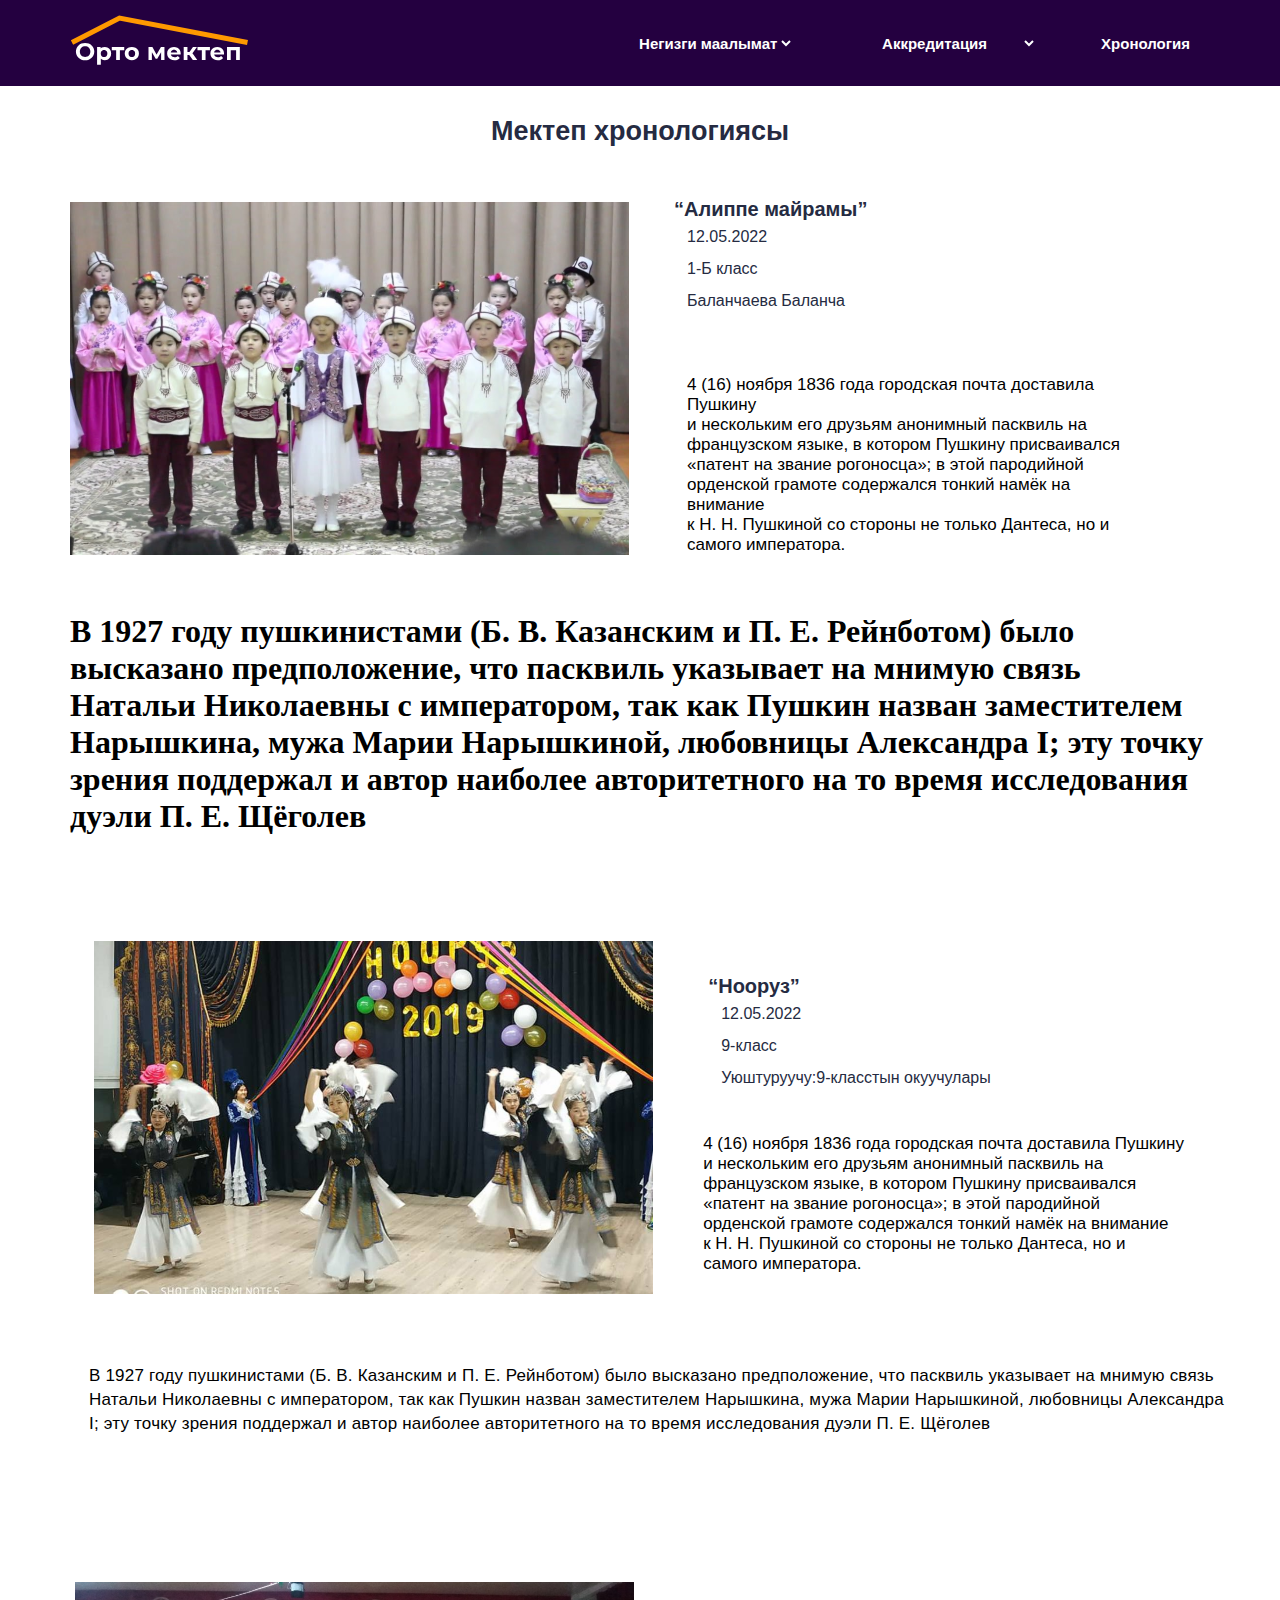
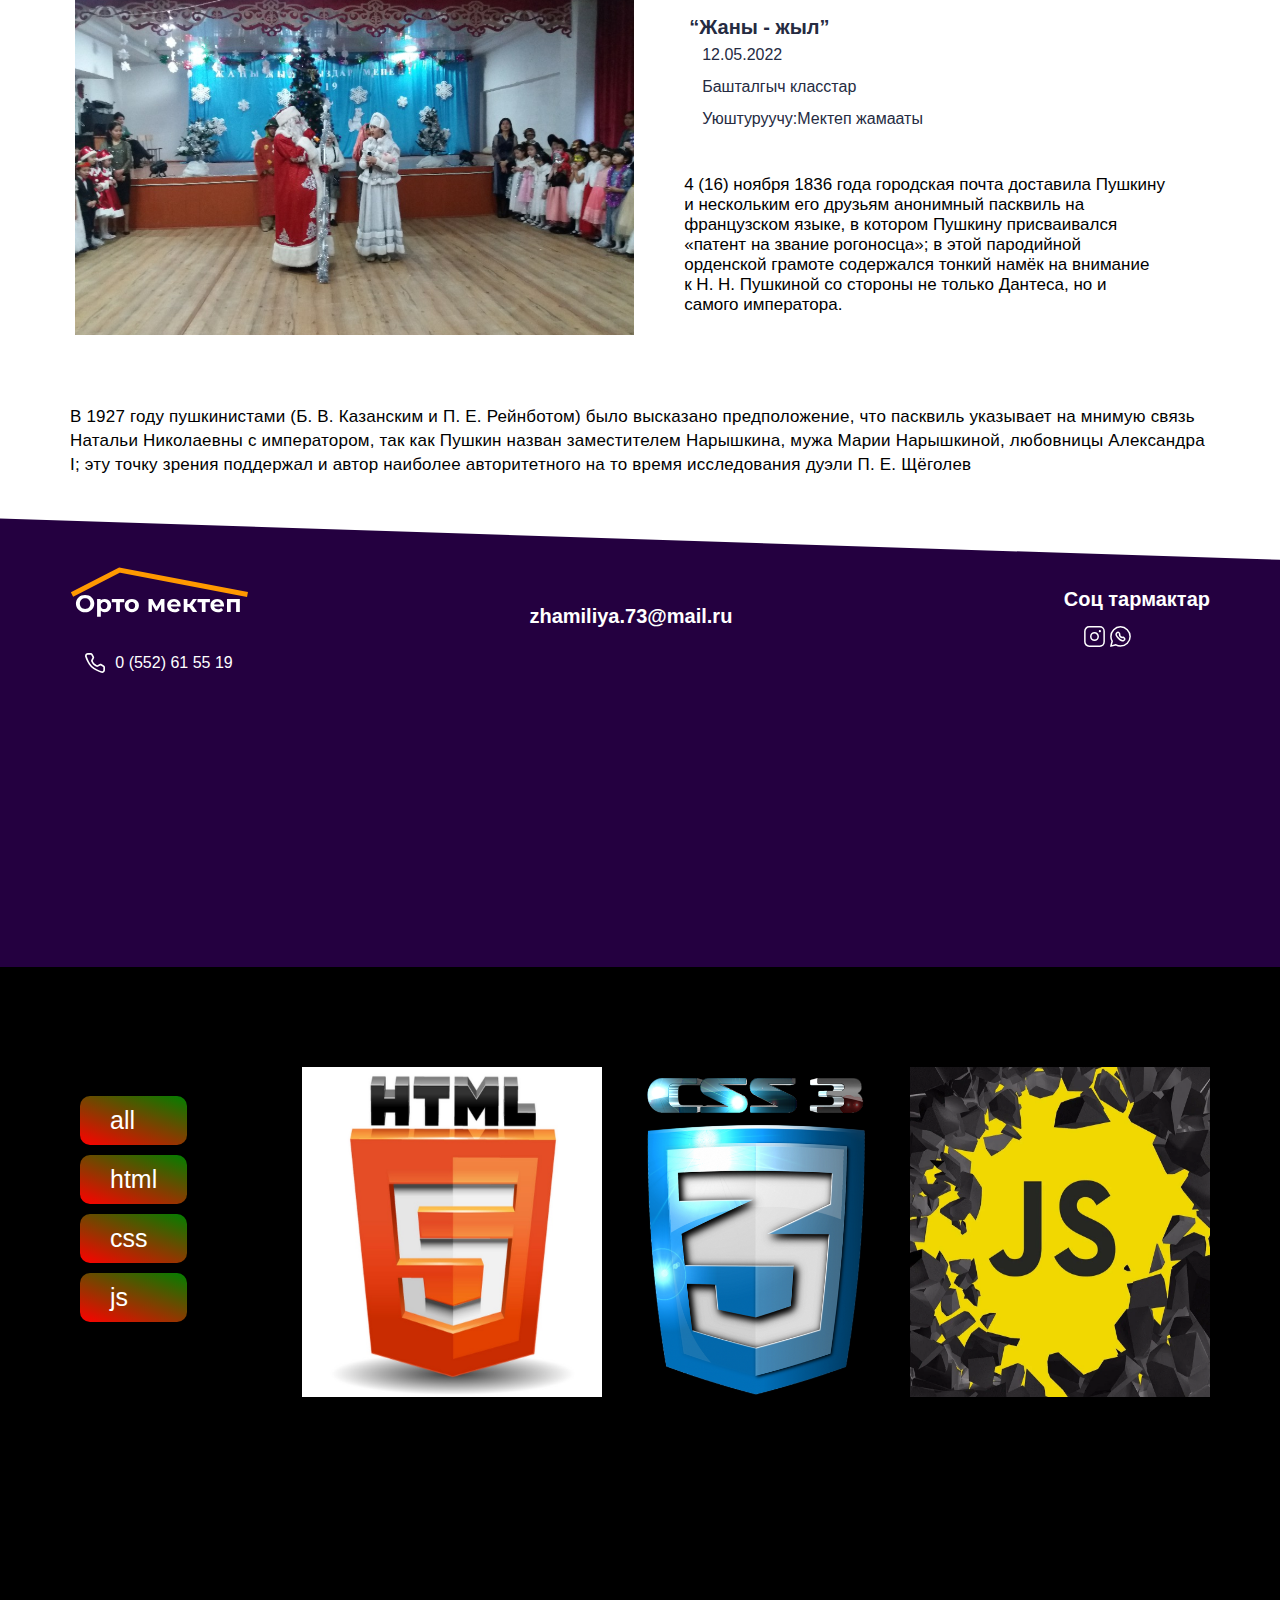
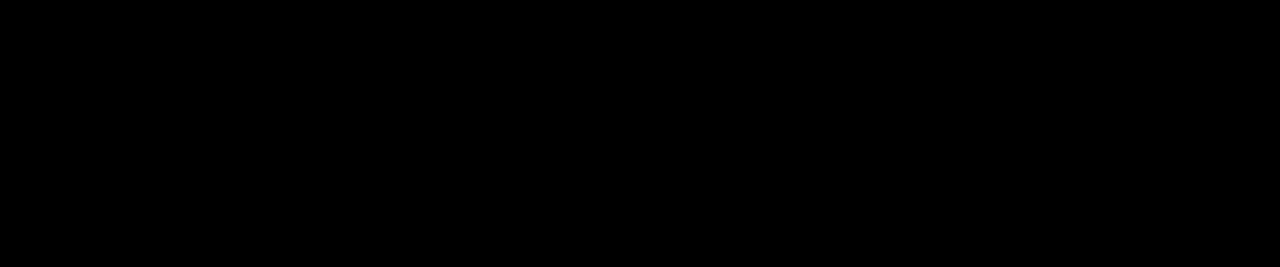
<file: page.html>
<!DOCTYPE html>
<html lang="en">
<head>
    <meta charset="UTF-8">
    <title>Title</title>
    <link rel="stylesheet" href="css/style.css">
    <link rel="stylesheet" href="page.css">
</head>
<body>

<header id="header">
    <div class="container">
        <div class="header">
            <a href="index.html"><img src="./img/333.svg" alt=""></a>

            <nav class="header-nav">

                <select>
                    <option>Негизги маалымат</option>
                    <option>Аккредитация</option>
                    <option>Хронология</option>
                </select>

                <select>
                    <option>Аккредитация</option>
                    <option>Негизги маалымат</option>
                    <option>Хронология</option>
                </select>
                <a href="">Хронология</a>
            </nav>
        </div>

    </div>
</header>
<section id="school">
    <div class="container">
        <div class="school-txt">
            <h1>Мектеп хронологиясы</h1>
        </div>
        <div class="school-btr">
            <div>
                <img src="./img/122.svg" alt="">
            </div>
            <div class="school-block">
                <h1>“Алиппе майрамы”</h1>
                <p>12.05.2022</p>
                <p>1-Б класс</p>
                <p>Баланчаева Баланча</p>
                <div>
                    <h3>4 (16) ноября 1836 года городская почта доставила Пушкину <br>и нескольким его друзьям анонимный пасквиль на
                        <br>французском языке, в котором Пушкину присваивался <br>«патент на звание рогоносца»; в этой пародийной
                        <br>орденской грамоте содержался тонкий намёк на внимание <br>к Н. Н. Пушкиной со стороны не только Дантеса, но и
                        <br>самого императора. </h3>
                </div>
            </div>
        </div>
        <h1 class="school-p">В 1927 году пушкинистами (Б. В. Казанским и П. Е. Рейнботом) было высказано предположение, что пасквиль указывает на мнимую связь Натальи Николаевны с императором, так как Пушкин назван заместителем Нарышкина, мужа Марии Нарышкиной, любовницы Александра I; эту точку зрения поддержал и автор наиболее авторитетного на то время исследования дуэли П. Е. Щёголев</h1>
    </div>

</section>
<section id="inspect">
    <div class="container">
        <div class="inspect">
            <div>
                <img src="./img/123.svg" alt="">
            </div>
            <div class="inspect-block">
                <h1>“Нооруз”</h1>
                <p>12.05.2022</p>
                <p>9-класс</p>
                <p>Уюштуруучу:9-класстын окуучулары</p>
                <div>
                    <h3>4 (16) ноября 1836 года городская почта доставила Пушкину <br>и нескольким его друзьям анонимный пасквиль на
                        <br>французском языке, в котором Пушкину присваивался <br>«патент на звание рогоносца»; в этой пародийной
                        <br>орденской грамоте содержался тонкий намёк на внимание <br>к Н. Н. Пушкиной со стороны не только Дантеса, но и
                        <br>самого императора. </h3>
                </div>
            </div>
        </div>
        <h1 class="ibspect-p">В 1927 году пушкинистами (Б. В. Казанским и П. Е. Рейнботом) было высказано предположение, что пасквиль указывает на мнимую связь Натальи Николаевны с императором, так как Пушкин назван заместителем Нарышкина, мужа Марии Нарышкиной, любовницы Александра I; эту точку зрения поддержал и автор наиболее авторитетного на то время исследования дуэли П. Е. Щёголев</h1>
    </div>
</section>

<section id="inspect1">
    <div class="container">
        <div class="inspect">
            <div>
                <img src="./img/124.svg" alt="">
            </div>
            <div class="inspect-block">
                <h1>“Жаны - жыл”</h1>
                <p>12.05.2022</p>
                <p>Башталгыч класстар</p>
                <p>Уюштуруучу:Мектеп жамааты</p>
                <div>
                    <h3>4 (16) ноября 1836 года городская почта доставила Пушкину <br>и нескольким его друзьям анонимный пасквиль на
                        <br>французском языке, в котором Пушкину присваивался <br>«патент на звание рогоносца»; в этой пародийной
                        <br>орденской грамоте содержался тонкий намёк на внимание <br>к Н. Н. Пушкиной со стороны не только Дантеса, но и
                        <br>самого императора. </h3>
                </div>
            </div>
        </div>
        <h1 class="ibspect-p">В 1927 году пушкинистами (Б. В. Казанским и П. Е. Рейнботом) было высказано предположение, что пасквиль указывает на мнимую связь Натальи Николаевны с императором, так как Пушкин назван заместителем Нарышкина, мужа Марии Нарышкиной, любовницы Александра I; эту точку зрения поддержал и автор наиболее авторитетного на то время исследования дуэли П. Е. Щёголев</h1>
    </div>
</section>
<footer id="footer">
    <div class="container">
        <div class="footer">

            <div class="footer-general" data-aos="flip-down">

                <div>
                    <div class="erk">
                        <img src="./img/logggg.svg" alt="">
                    </div>

                    <div class="ero-block"data-aos="fade-up"
                         data-aos-anchor-placement="center-center">
                        <div class="erk2">
                            <img src="./img/call.svg" alt="">
                            <h1>0 (552) 61 55 19</h1>
                        </div>
                    </div>
                </div>


                <div class="erk3">
                    <h1> zhamiliya.73@mail.ru</h1>
                </div>

                <div class="erk6">
                    <div class="erk4">
                        <h1>Соц тармактар</h1>
                    </div>
                    <div class="erk5">
                        <img src="./img/inst.svg" alt="">
                        <img src="./img/whats.svg" alt="">
                    </div>
                </div>
            </div>


        </div>
    </div>
</footer>

<section id="hero">
    <div class="container">
        <div class="hero">
            <div class="hero-label">
                <label for="all">all</label>
                <label for="html">html</label>
                <label for="css">css</label>
                <label for="js">js</label>
            </div>

            <div class="hero-tabs">
                <input type="radio" name="tabs" id="all">
                <input type="radio" name="tabs" id="html">
                <input type="radio" name="tabs" id="css">
                <input type="radio" name="tabs" id="js">


                <img src="./img/html.jpg" alt="" class="html">
                <img src="./img/css.png" alt="" class="css">
                <img src="./img/js.webp" alt="" class="js">


            </div>
        </div>
    </div>
</section>



</body>
</html>
</file>
<file: css/style.css>
*{
    margin: 0;
    padding: 0;
}

.container{
    width: 1140px;
    margin: 0 auto;
}

a{
    text-decoration: none;
}


#header{
    background: #240040;
}
.header{
    display: flex;
    justify-content: space-between;
    align-items: center;
    padding: 15px 0;
    animation: ani 2s alternate;
}

@keyframes ani {
    0%{
       transform:translate(-400px);
    }

    100%{
transform: translate(0)
    }
}
.header-nav select{
    background: transparent;
    color: white;
    border: none;
    outline: none;
    margin: 0 40px;
    font-family: 'Montserrat',sans-serif;
    font-style: normal;
    font-weight: 700;
    font-size: 14px;

}
.header-nav select option{
    background: transparent;
    color: black;
    padding: 10px;
}

.header-nav a{
    font-family: 'Montserrat',sans-serif;
    font-style: normal;
    font-weight: 700;
    font-size: 14px;
    color: white;
    padding: 0 20px;
}

#hero{
    background: url("../img/fon.svg") no-repeat bottom center/cover;
    min-height: 90vh;
}
.hero-block{
    animation:bl 1s alternate;
}

@keyframes bl {
    0%{
        transform: translateX( -1000px);
    }
    100%{
        transform: translateX(0);
    }
}
.hero img{
    animation:img 1s alternate;
}
@keyframes img {
    0%{
        transform: translateX( 1000px);
        opacity: 0;
    }
    50%{
        opacity: .5;
    }
    100%{
        transform: translateX(0);
        opacity: 1;
    }

    
}

.hero-block h1{
    font-family: 'Montserrat',sans-serif;
    font-style: normal;
    font-weight: 700;
    font-size: 48px;
    color: #FFFFFF;
    padding-bottom: 30px;
}
.hero-block p{
    font-family: 'Montserrat',sans-serif;
    font-style: normal;
    font-weight: 500;
    font-size: 20px;
    color: #FFFFFF;
    padding-bottom: 50px;
}

.hero{
    display: flex;
    justify-content: space-between;
    align-items: center;
}

.hero-block-circle{
    width: 70px;
    height: 70px;
    border: 1px solid #FFFFFF;
    border-radius: 51px;
    display: flex;
    align-items: center;
    justify-content: center;

}
.hero-general h1{
    font-family: 'Montserrat',sans-serif;
    font-style: normal;
    font-weight: 700;
    font-size: 20px;
    color: #FFFFFF;
    padding-top: 40px;
    margin-left: -50px;
}
.hero-general{
    display: flex;
    align-items: center;
}
.hero-general img{
    animation: 5s arrow alternate;
}

@keyframes arrow{
    0%{
      opacity: 0;
    }
   100%{
       opacity: 1;
}
}




.about-line {
    width: 100%;
    height: 2px;
    background: #240040;
    margin: 50px 0;
}

.about-block {
    display: flex;
    align-items: center;
    justify-content: space-around;
}

.about-title {
    margin-bottom: 100px;
}

.about-title h1 {
    font-family: 'Montserrat', sans-serif;
    font-style: normal;
    font-weight: 700;
    font-size: 24px;
    color: #000000;
    margin-bottom: 20px;
}
.about-title p {
    font-family: 'Montserrat', sans-serif;
    font-style: normal;
    font-weight: 400;
    font-size: 14px;
    color: #000000;
    margin-bottom: 50px;
}

.ava1 {
    display: flex;
    align-items: center;
    justify-content: center;
}

.ava2 {
    display: flex;
    align-items: center;
    justify-content: center;
    margin-left: 50px;
}

.ava3 {
    display: flex;
    align-items: center;
    justify-content: center;
    margin-left: 20px;
}

.ava-title {
    margin-left: 15px;
    margin-top: 20px;
}

.ava-title h1 {
    font-family: 'Montserrat', sans-serif;
    font-style: normal;
    font-weight: 700;
    font-size: 14px;
    color: #252B42;
}

.ava-title p {
    font-family: 'Montserrat', sans-serif;
    font-style: normal;
    font-weight: 500;
    font-size: 22px;
    color: #240040;
}

.ava-s {
    margin-left: -70px;
}

.second {
    margin-top: 110px;
}


.hero-desc{
    font-family: 'Montserrat',sans-serif;
    font-style: normal;
    font-weight: 400;
    font-size: 18px;
    color: #000000;
    padding:40px 0  ;
}

.hero-btn{
    display: flex;
    justify-content: center;
    align-items: center;
    margin-bottom: 20px;
}

.hero-btn button{
    width: 257px;
    height: 55px;
    border: 2px solid #240040;
    border-radius: 16px;
    font-family: 'Montserrat',sans-serif;
    font-style: normal;
    font-weight: 600;
    font-size: 18px;
     color: #240040;
    transition:.4s;
}
.hero-btn button:hover{
    background: #240040;
    color: white;
    transform: scale(1.1);
}
.hero-modal-block{
    background: rgba(0,0,0,0.74);
    position: fixed;
    left: 0;
    top: 0;
    backdrop-filter: blur(5px);
    width: 100%;
    height: 100%;
    display: flex;
    justify-content: center;
    align-items: center;
    animation: mod .4s alternate;
}

@keyframes mod {
    0%{
        transform: scale(0);

    }
    25%{
        transform: scale(0.3);
    }
    50%{
        transform: scale(0.6);
    }
    75%{
        transform: scale(0.9);
    }
    90%{
        transform: scale(1.2);
    }
    100%{
        transform: scale(1);
    }
}

.hero-modal-block-square {
    width: 1171px;
    height: 603px;
    overflow-y: scroll;
    background: #FFFFFF;
    border: 2px solid #240040;
    border-radius: 38px;

}
.hero-modal-block-square-close{
    color: red;
    font-family: sans-serif;
    font-size: 30px;
    position: absolute;
    right: 10px;
    top: 10px;

}

.hero-modal-block-square p{
    font-family: 'Montserrat',sans-serif;
    font-style: normal;
    font-weight: 400;
    font-size: 18px;
    color: #000000;
    padding: 10px 40px;
}
.hero-modal{
    display: none;
}


.miss-title{
    font-family: 'Montserrat',sans-serif;
    font-style: normal;
    font-weight: 700;
    font-size: 24px;
     color: #000000;
    margin-left: 20px;
    padding-top: 15px;
    padding-right: 10px;
    margin-bottom: 15px;
}

.miss-block{
    display: flex;
    justify-content: center;
    align-items: center;
}
.miss-block img{
    width: 254px;
    height: 270px;
    margin: 0 5px;
}
.miss-block h1{
    font-family: 'Montserrat',sans-serif;
    font-style: normal;
    font-weight: 600;
    font-size: 18px;
     color: #000000;
    margin-left: 20px;

}
.miss-block p{
    font-family: 'Montserrat',sans-serif;
    font-style: normal;
    font-weight: 400;
    font-size: 15px;
    color: #000000;
    margin-left: 20px;
}

.miss-er h1{
   font-family: 'Montserrat',sans-serif;
    font-style: normal;
    font-weight: 700;
    font-size: 24px;
    color: #000000;
    padding-bottom: 25px;
    padding-top: 60px;
}
.miss-er p{
    font-family: 'Montserrat',sans-serif;
    font-style: normal;
    font-weight: 400;
    font-size: 18px;
    color: #000000;

}

.gallery-title{
    font-family: 'Montserrat',sans-serif;
    font-style: normal;
    font-weight: 700;
    font-size: 24px;
    color: #000000;
    padding-top: 80px;
    padding-right: 50px;
    margin-bottom: 50px;

}

.gallery-block{
    display: flex;
    justify-content: space-between;
    align-items: center;
}
.gallery2 img{
    width: 398px;
    height: 240px;
    padding-bottom: 250px;
    margin-left: 15px;
}
.gallery3 img{
    width: 398px;
    height: 240px;
    padding-top: 250px;
    margin-left: -400px;
}
.gallery4 img{
    width: 342px;
    height: 240px;
    padding-bottom: 250px;
    margin-left: 15px;
}
.gallery5 img{
    width: 342px;
    height: 240px;
    padding-top: 250px;
    margin-left: -342px;
}

.address-title{
    font-family: 'Montserrat',sans-serif;
    font-style: normal;
    font-weight: 700;
    font-size: 24px;
    color: #000000;
    padding-bottom: 50px;
    padding-top: 100px;
}


.address-block h1{
    font-family: 'Montserrat',sans-serif;
    font-style: normal;
    font-weight: 500;
    font-size: 20px;
    color: #252B42;
    margin-left: 35px;
    margin-top: -45px;
}
.address-block img{
    left: 9.79%;
    right: 88.9%;
    margin-top: 50px;
    margin-bottom: 20px;
}

.card {
    display: flex;
    width: 548px;
    height: 471px;
    margin-left: 550px;
    margin-top: -420px;
}

#footer{
    background: url("../img/fon22.svg") no-repeat bottom center/cover;
    min-height: 50vh;
}
.erk img{
    margin-top: 50px;
}
.ero-block{
    margin-top:30px;
}
.erk2{
    display: flex;
    justify-content: center;
    align-items: center;
}

.erk2 h1{
    font-family: 'Montserrat',sans-serif;
    font-style: normal;
    font-weight: 500;
    font-size: 16px;
     color: #FFFFFF;
    padding-left: 10px;
}
.erk3 h1{
    font-family: 'Montserrat',sans-serif;
    font-style: normal;
    font-weight: 700;
    font-size: 20px;
    color: #FFFFFF;
    text-align: center;
    margin-top: -40px;
}

.erk4 h1{
    font-family: 'Montserrat',sans-serif;
    font-style: normal;
    font-weight: 700;
    font-size: 20px;
   color: #FFFFFF;

}

.erk6{
    font-family: 'Montserrat',sans-serif;
    font-style: normal;
    font-weight: 700;
    font-size: 20px;
    color: #FFFFFF;
    text-align: start;
    margin-left: 50px;
    display: flex;
    justify-content: center;
    flex-direction: column;
    padding-top: 50px;
}

.erk3{
    padding-top: 100px;
}

.footer-general{
    display: flex;
    justify-content: space-between;
    align-items: center;
}

.erk5{
    padding-top: 15px;
}
.erk5{
    left: 79.29%;
    right: 20.19%;
    top: 70.79%;
    bottom: 26.07%;
    margin-left: 20px;



}

.line-2 {
    width: 1170px;
    height: 0;
    left: 135px;
    top: 4117px;
    border: 1px solid #FFFFFF;
    margin-top: 20px;
}

.foot {
    display: flex;
    justify-content: space-around;
}

.foot-4 h1 {
    font-family: 'Montserrat', sans-serif;
    font-style: normal;
    font-weight: 700;
    font-size: 13px;
    color: #FFFFFF;
    margin-top: 20px;
    margin-left: -230px;
}
.foot-3 {
    margin-top: 10px;
    margin-right: -120px;
}

.foot-3 h2 {
    font-family: 'Montserrat', sans-serif;
    font-style: normal;
    font-weight: 700;
    font-size: 13px;
    color: #FFFFFF;
}

.foot-3 img {
    width: 39px;
    height: 30px;
    left: 1266px;
    top: 4160px;
}

.foot-3 {
    display: flex;
}



.swiper {
    width: 100%;
    height: 100%;
}

.swiper-slide {
    text-align: center;
    font-size: 18px;
    background: #fff;
    width: 300px;
    height: 500px;
    display: -webkit-box;
    display: -ms-flexbox;
    display: -webkit-flex;
    display: flex;
    -webkit-box-pack: center;
    -ms-flex-pack: center;
    -webkit-justify-content: center;
    justify-content: space-between;
    -webkit-box-align: center;
    -ms-flex-align: center;
    -webkit-align-items: center;
    align-items: center;
    flex-direction: column;
}

.swiper-slide img {
    display: block;
    width: 100%;
    height: 100%;
    object-fit: cover;
}
</file>
<file: page.css>
*{
    margin: 0;
    padding: 0;
}
.container{
    width: 1140px;
    margin: 0 auto;
}

a{
    text-decoration: none;
}
#header{
    background:#240040;
}
.header{
    display: flex;
    justify-content:space-between;
    align-items:center;
    padding: 15px 0;
    animation: ani 1s alternate;
}
@keyframes ani {
    0% {
        transform: translateX(-1400px);
    }
    100% {
        transform: translateX(0);
    }

}
.header-nav select{
    background: transparent;
    color: white;
    border: none;
    outline: none;
    margin: 0 40px;
    font-family: 'Montserrat',sans-serif;
    font-style: normal;
    font-weight: 700;
    font-size: 15px;
}
.header-nav select option{
    background: transparent;
    color: black;
}
.header-nav a{
    font-family: 'Montserrat',sans-serif;
    font-style: normal;
    font-weight: 700;
    font-size: 15px;
    color: white;
    padding: 0 20px;
}

.school-txt h1{
    font-family: 'Montserrat',sans-serif;
    font-style: normal;
    font-weight: 700;
    font-size: 27px;
    color: #252B42;
    text-align: center;
    padding-top: 30px;

}
.school-block h1{
    font-family: 'Montserrat',sans-serif;
    font-style: normal;
    font-weight: 700;
    font-size: 20px;
    line-height: 24px;
     color: #252B42;
    padding-left: 45px;
    margin-top: 50px;
}
.school-block p{
    font-family: 'Montserrat',sans-serif;
    font-style: normal;
    font-weight: 500;
    font-size: 16px;
    color: #252B42;
    padding: 7px;
    padding-left: 58px;
}
.school-block div h3{
    font-family: 'Montserrat',sans-serif;
    font-style: normal;
    font-weight: 400;
    font-size: 17px;
    color: #000000;
    padding: 58px;
}
.school-btr{
    display: flex;
    justify-content: space-around;
    align-items: center;
}

.school-p h1{
    font-family: 'Montserrat',sans-serif;
    font-style: normal;
    font-weight: 400;
    font-size: 17px;
    line-height: 24px;
    letter-spacing: 0.2px;
    color: #000000;
    padding-bottom: 89px;
}
#inspect{
    padding: 89px;
}
.inspect{
    display: flex;
    justify-content: space-around;
    align-items: center;
    padding-bottom: 50px;
}
.inspect-block h1{
    font-family: 'Montserrat',sans-serif;
    font-style: normal;
    font-weight: 700;
    font-size: 20px;
    line-height: 24px;
    color: #252B42;
    padding-left: 45px;
    margin-top: 50px;
}
.inspect-block p{
    font-family: 'Montserrat',sans-serif;
    font-style: normal;
    font-weight: 500;
    font-size: 16px;
    color: #252B42;
    padding: 7px;
    padding-left: 58px;
}
.inspect-block div h3{
    font-family: 'Montserrat',sans-serif;
    font-style: normal;
    font-weight: 400;
    font-size: 17px;
    color: #000000;
    padding: 40px;
}
.ibspect-p{
    font-family: 'Montserrat',sans-serif;
    font-style: normal;
    font-weight: 400;
    font-size: 17px;
    line-height: 24px;
    letter-spacing: 0.2px;
    color: #000000;
    margin-bottom: 40px;
}

.foot {
    display: flex;
    justify-content: space-around;
}

.foot-4 h1 {
    font-family: 'Montserrat', sans-serif;
    font-style: normal;
    font-weight: 700;
    font-size: 13px;
    color: #FFFFFF;
    margin-top: 20px;
    margin-left: -230px;
}
.foot-3 {
    margin-top: 10px;
    margin-right: -120px;
}

.foot-3 h2 {
    font-family: 'Montserrat', sans-serif;
    font-style: normal;
    font-weight: 700;
    font-size: 13px;
    color: #FFFFFF;
}

.foot-3 img {
    width: 39px;
    height: 30px;
    left: 1266px;
    top: 4160px;
}

.foot-3 {
    display: flex;
}


#hero{
    background: black;
min-height: 100vh;
}
.hero-tabs img{
    width: 300px;
    height: 330px;
    margin-top: 100px;
    animation: im 1.5s alternate;
}
.hero-tabs input{
    display: none;
}

@keyframes im {
    0%{
        transform: translateX(1000px);
    }
    100%{
        transform: translateX(0);
    }
}



#html:checked~.css,
#html:checked~.js{
    display: none;
}
#css:checked~.html,
#css:checked~.js{
    display: none;
}
#js:checked~.css,
#js:checked~.html{
    display: none;
}
.hero-label{
    padding-top: 50px;
    animation: an 1s alternate;
}
@keyframes an {
    0%{
        transform:translateX(-1000px) ;
    }
    100%{
        transform: translateX(0);
    }
}
.hero-label label{
    padding: 10px 30px;
    background: linear-gradient(20deg,red,green);
    color: white;
    font-family: sans-serif;
    font-size: 25px;
    transition: .4s;
    border-radius: 10px;
    display: flex;
    margin: 10px;
}
.hero-label label:hover{
    background: linear-gradient( 20deg,blue,red);
    color: yellow;
}
</file>
